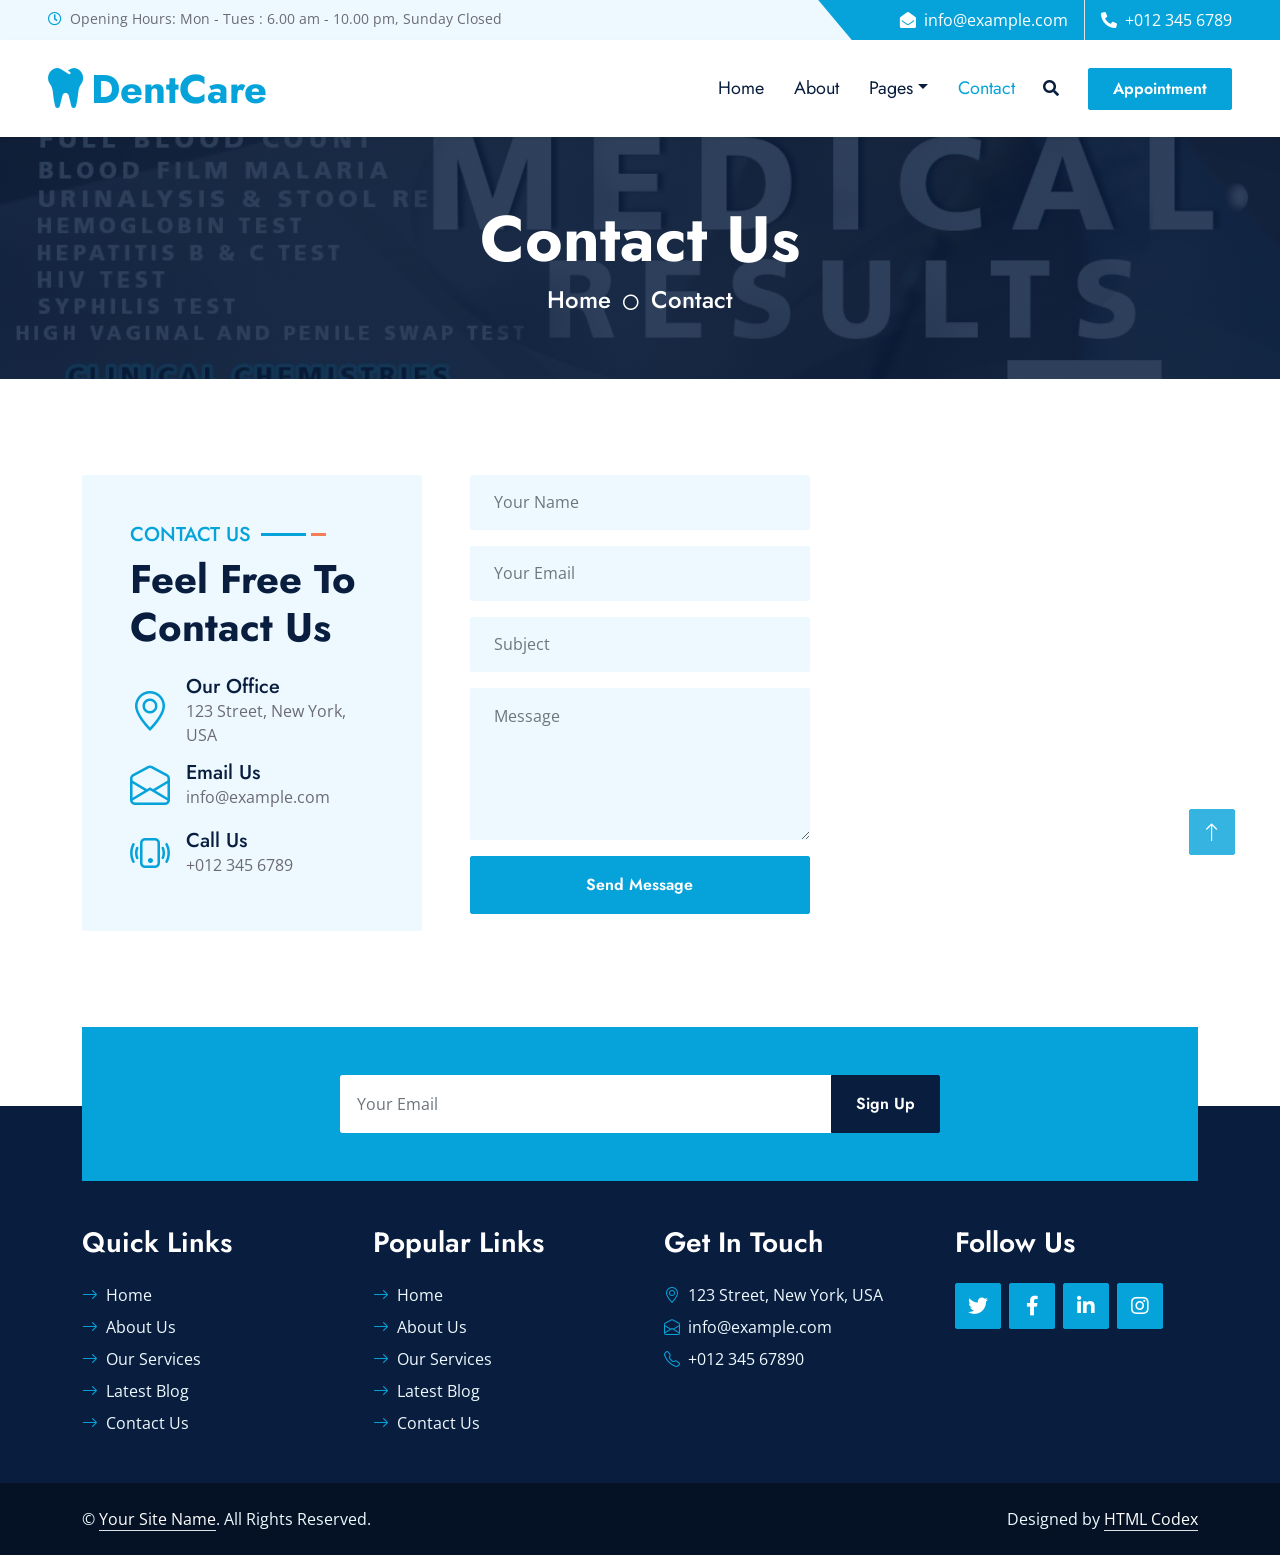
<file: contact.html>
<!DOCTYPE html>
<html lang="en">

<head>
    <meta charset="utf-8">
    <title>DentCare - Dental Clinic Website Template</title>
    <meta content="width=device-width, initial-scale=1.0" name="viewport">
    <meta content="Free HTML Templates" name="keywords">
    <meta content="Free HTML Templates" name="description">

    <!-- Favicon -->
    <link href="img/favicon.ico" rel="icon">

    <!-- Google Web Fonts -->
    <link rel="preconnect" href="https://fonts.gstatic.com">
    <link href="https://fonts.googleapis.com/css2?family=Jost:wght@500;600;700&family=Open+Sans:wght@400;600&display=swap" rel="stylesheet"> 

    <!-- Icon Font Stylesheet -->
    <link href="https://cdnjs.cloudflare.com/ajax/libs/font-awesome/5.10.0/css/all.min.css" rel="stylesheet">
    <link href="https://cdn.jsdelivr.net/npm/bootstrap-icons@1.4.1/font/bootstrap-icons.css" rel="stylesheet">

    <!-- Libraries Stylesheet -->
    <link href="lib/owlcarousel/assets/owl.carousel.min.css" rel="stylesheet">
    <link href="lib/animate/animate.min.css" rel="stylesheet">
    <link href="lib/tempusdominus/css/tempusdominus-bootstrap-4.min.css" rel="stylesheet" />
    <link href="lib/twentytwenty/twentytwenty.css" rel="stylesheet" />

    <!-- Customized Bootstrap Stylesheet -->
    <link href="css/bootstrap.min.css" rel="stylesheet">

    <!-- Template Stylesheet -->
    <link href="css/style.css" rel="stylesheet">
</head>

<body>
    <!-- Spinner Start -->
    <div id="spinner" class="show bg-white position-fixed translate-middle w-100 vh-100 top-50 start-50 d-flex align-items-center justify-content-center">
        <div class="spinner-grow text-primary m-1" role="status">
            <span class="sr-only">Loading...</span>
        </div>
        <div class="spinner-grow text-dark m-1" role="status">
            <span class="sr-only">Loading...</span>
        </div>
        <div class="spinner-grow text-secondary m-1" role="status">
            <span class="sr-only">Loading...</span>
        </div>
    </div>
    <!-- Spinner End -->


    <!-- Topbar Start -->
    <div class="container-fluid bg-light ps-5 pe-0 d-none d-lg-block">
        <div class="row gx-0">
            <div class="col-md-6 text-center text-lg-start mb-2 mb-lg-0">
                <div class="d-inline-flex align-items-center">
                    <small class="py-2"><i class="far fa-clock text-primary me-2"></i>Opening Hours: Mon - Tues : 6.00 am - 10.00 pm, Sunday Closed </small>
                </div>
            </div>
            <div class="col-md-6 text-center text-lg-end">
                <div class="position-relative d-inline-flex align-items-center bg-primary text-white top-shape px-5">
                    <div class="me-3 pe-3 border-end py-2">
                        <p class="m-0"><i class="fa fa-envelope-open me-2"></i>info@example.com</p>
                    </div>
                    <div class="py-2">
                        <p class="m-0"><i class="fa fa-phone-alt me-2"></i>+012 345 6789</p>
                    </div>
                </div>
            </div>
        </div>
    </div>
    <!-- Topbar End -->


    <!-- Navbar Start -->
    <nav class="navbar navbar-expand-lg bg-white navbar-light shadow-sm px-5 py-3 py-lg-0">
        <a href="index.html" class="navbar-brand p-0">
            <h1 class="m-0 text-primary"><i class="fa fa-tooth me-2"></i>DentCare</h1>
        </a>
        <button class="navbar-toggler" type="button" data-bs-toggle="collapse" data-bs-target="#navbarCollapse">
            <span class="navbar-toggler-icon"></span>
        </button>
        <div class="collapse navbar-collapse" id="navbarCollapse">
            <div class="navbar-nav ms-auto py-0">
                <a href="index.html" class="nav-item nav-link">Home</a>
                <a href="about.html" class="nav-item nav-link">About</a>
                <!-- <a href="service.html" class="nav-item nav-link">Service</a> -->
                <div class="nav-item dropdown">
                    <a href="#" class="nav-link dropdown-toggle" data-bs-toggle="dropdown">Pages</a>
                    <div class="dropdown-menu m-0">
                        <a href="price.html" class="dropdown-item">Pricing Plan</a>
                        <a href="team.html" class="dropdown-item">Our Dentist</a>
                        <a href="testimonial.html" class="dropdown-item">Testimonial</a>
                        <a href="appointment.html" class="dropdown-item">Appointment</a>
                    </div>
                </div>
                <a href="contact.html" class="nav-item nav-link active">Contact</a>
            </div>
            <button type="button" class="btn text-dark" data-bs-toggle="modal" data-bs-target="#searchModal"><i class="fa fa-search"></i></button>
            <a href="appointment.html" class="btn btn-primary py-2 px-4 ms-3">Appointment</a>
        </div>
    </nav>
    <!-- Navbar End -->


    <!-- Full Screen Search Start -->
    <div class="modal fade" id="searchModal" tabindex="-1">
        <div class="modal-dialog modal-fullscreen">
            <div class="modal-content" style="background: rgba(9, 30, 62, .7);">
                <div class="modal-header border-0">
                    <button type="button" class="btn bg-white btn-close" data-bs-dismiss="modal" aria-label="Close"></button>
                </div>
                <div class="modal-body d-flex align-items-center justify-content-center">
                    <div class="input-group" style="max-width: 600px;">
                        <input type="text" class="form-control bg-transparent border-primary p-3" placeholder="Type search keyword">
                        <button class="btn btn-primary px-4"><i class="bi bi-search"></i></button>
                    </div>
                </div>
            </div>
        </div>
    </div>
    <!-- Full Screen Search End -->


    <!-- Hero Start -->
    <div class="container-fluid bg-primary py-5 hero-header mb-5">
        <div class="row py-3">
            <div class="col-12 text-center">
                <h1 class="display-3 text-white animated zoomIn">Contact Us</h1>
                <a href="" class="h4 text-white">Home</a>
                <i class="far fa-circle text-white px-2"></i>
                <a href="" class="h4 text-white">Contact</a>
            </div>
        </div>
    </div>
    <!-- Hero End -->


    <!-- Contact Start -->
    <div class="container-fluid py-5">
        <div class="container">
            <div class="row g-5">
                <div class="col-xl-4 col-lg-6 wow slideInUp" data-wow-delay="0.1s">
                    <div class="bg-light rounded h-100 p-5">
                        <div class="section-title">
                            <h5 class="position-relative d-inline-block text-primary text-uppercase">Contact Us</h5>
                            <h1 class="display-6 mb-4">Feel Free To Contact Us</h1>
                        </div>
                        <div class="d-flex align-items-center mb-2">
                            <i class="bi bi-geo-alt fs-1 text-primary me-3"></i>
                            <div class="text-start">
                                <h5 class="mb-0">Our Office</h5>
                                <span>123 Street, New York, USA</span>
                            </div>
                        </div>
                        <div class="d-flex align-items-center mb-2">
                            <i class="bi bi-envelope-open fs-1 text-primary me-3"></i>
                            <div class="text-start">
                                <h5 class="mb-0">Email Us</h5>
                                <span>info@example.com</span>
                            </div>
                        </div>
                        <div class="d-flex align-items-center">
                            <i class="bi bi-phone-vibrate fs-1 text-primary me-3"></i>
                            <div class="text-start">
                                <h5 class="mb-0">Call Us</h5>
                                <span>+012 345 6789</span>
                            </div>
                        </div>
                    </div>
                </div>
                <div class="col-xl-4 col-lg-6 wow slideInUp" data-wow-delay="0.3s">
                    <form>
                        <div class="row g-3">
                            <div class="col-12">
                                <input type="text" class="form-control border-0 bg-light px-4" placeholder="Your Name" style="height: 55px;">
                            </div>
                            <div class="col-12">
                                <input type="email" class="form-control border-0 bg-light px-4" placeholder="Your Email" style="height: 55px;">
                            </div>
                            <div class="col-12">
                                <input type="text" class="form-control border-0 bg-light px-4" placeholder="Subject" style="height: 55px;">
                            </div>
                            <div class="col-12">
                                <textarea class="form-control border-0 bg-light px-4 py-3" rows="5" placeholder="Message"></textarea>
                            </div>
                            <div class="col-12">
                                <button class="btn btn-primary w-100 py-3" type="submit">Send Message</button>
                            </div>
                        </div>
                    </form>
                </div>
                <div class="col-xl-4 col-lg-12 wow slideInUp" data-wow-delay="0.6s">
                    <iframe class="position-relative rounded w-100 h-100"
                        src="https://www.google.com/maps/embed?pb=!1m18!1m12!1m3!1d3001156.4288297426!2d-78.01371936852176!3d42.72876761954724!2m3!1f0!2f0!3f0!3m2!1i1024!2i768!4f13.1!3m3!1m2!1s0x4ccc4bf0f123a5a9%3A0xddcfc6c1de189567!2sNew%20York%2C%20USA!5e0!3m2!1sen!2sbd!4v1603794290143!5m2!1sen!2sbd"
                        frameborder="0" style="min-height: 400px; border:0;" allowfullscreen="" aria-hidden="false"
                        tabindex="0"></iframe>
                </div>
            </div>
        </div>
    </div>
    <!-- Contact End -->


    <!-- Newsletter Start -->
    <div class="container-fluid position-relative pt-5 wow fadeInUp" data-wow-delay="0.1s" style="z-index: 1;">
        <div class="container">
            <div class="bg-primary p-5">
                <form class="mx-auto" style="max-width: 600px;">
                    <div class="input-group">
                        <input type="text" class="form-control border-white p-3" placeholder="Your Email">
                        <button class="btn btn-dark px-4">Sign Up</button>
                    </div>
                </form>
            </div>
        </div>
    </div>
    <!-- Newsletter End -->
    

    <!-- Footer Start -->
    <div class="container-fluid bg-dark text-light py-5 wow fadeInUp" data-wow-delay="0.3s" style="margin-top: -75px;">
        <div class="container pt-5">
            <div class="row g-5 pt-4">
                <div class="col-lg-3 col-md-6">
                    <h3 class="text-white mb-4">Quick Links</h3>
                    <div class="d-flex flex-column justify-content-start">
                        <a class="text-light mb-2" href="#"><i class="bi bi-arrow-right text-primary me-2"></i>Home</a>
                        <a class="text-light mb-2" href="#"><i class="bi bi-arrow-right text-primary me-2"></i>About Us</a>
                        <a class="text-light mb-2" href="#"><i class="bi bi-arrow-right text-primary me-2"></i>Our Services</a>
                        <a class="text-light mb-2" href="#"><i class="bi bi-arrow-right text-primary me-2"></i>Latest Blog</a>
                        <a class="text-light" href="#"><i class="bi bi-arrow-right text-primary me-2"></i>Contact Us</a>
                    </div>
                </div>
                <div class="col-lg-3 col-md-6">
                    <h3 class="text-white mb-4">Popular Links</h3>
                    <div class="d-flex flex-column justify-content-start">
                        <a class="text-light mb-2" href="#"><i class="bi bi-arrow-right text-primary me-2"></i>Home</a>
                        <a class="text-light mb-2" href="#"><i class="bi bi-arrow-right text-primary me-2"></i>About Us</a>
                        <a class="text-light mb-2" href="#"><i class="bi bi-arrow-right text-primary me-2"></i>Our Services</a>
                        <a class="text-light mb-2" href="#"><i class="bi bi-arrow-right text-primary me-2"></i>Latest Blog</a>
                        <a class="text-light" href="#"><i class="bi bi-arrow-right text-primary me-2"></i>Contact Us</a>
                    </div>
                </div>
                <div class="col-lg-3 col-md-6">
                    <h3 class="text-white mb-4">Get In Touch</h3>
                    <p class="mb-2"><i class="bi bi-geo-alt text-primary me-2"></i>123 Street, New York, USA</p>
                    <p class="mb-2"><i class="bi bi-envelope-open text-primary me-2"></i>info@example.com</p>
                    <p class="mb-0"><i class="bi bi-telephone text-primary me-2"></i>+012 345 67890</p>
                </div>
                <div class="col-lg-3 col-md-6">
                    <h3 class="text-white mb-4">Follow Us</h3>
                    <div class="d-flex">
                        <a class="btn btn-lg btn-primary btn-lg-square rounded me-2" href="#"><i class="fab fa-twitter fw-normal"></i></a>
                        <a class="btn btn-lg btn-primary btn-lg-square rounded me-2" href="#"><i class="fab fa-facebook-f fw-normal"></i></a>
                        <a class="btn btn-lg btn-primary btn-lg-square rounded me-2" href="#"><i class="fab fa-linkedin-in fw-normal"></i></a>
                        <a class="btn btn-lg btn-primary btn-lg-square rounded" href="#"><i class="fab fa-instagram fw-normal"></i></a>
                    </div>
                </div>
            </div>
        </div>
    </div>
    <div class="container-fluid text-light py-4" style="background: #051225;">
        <div class="container">
            <div class="row g-0">
                <div class="col-md-6 text-center text-md-start">
                    <p class="mb-md-0">&copy; <a class="text-white border-bottom" href="#">Your Site Name</a>. All Rights Reserved.</p>
                </div>
                <div class="col-md-6 text-center text-md-end">
                    <p class="mb-0">Designed by <a class="text-white border-bottom" href="https://htmlcodex.com">HTML Codex</a></p>
                </div>
            </div>
        </div>
    </div>
    <!-- Footer End -->


    <!-- Back to Top -->
    <a href="#" class="btn btn-lg btn-primary btn-lg-square rounded back-to-top"><i class="bi bi-arrow-up"></i></a>


    <!-- JavaScript Libraries -->
    <script src="https://code.jquery.com/jquery-3.4.1.min.js"></script>
    <script src="https://cdn.jsdelivr.net/npm/bootstrap@5.0.0/dist/js/bootstrap.bundle.min.js"></script>
    <script src="lib/wow/wow.min.js"></script>
    <script src="lib/easing/easing.min.js"></script>
    <script src="lib/waypoints/waypoints.min.js"></script>
    <script src="lib/owlcarousel/owl.carousel.min.js"></script>
    <script src="lib/tempusdominus/js/moment.min.js"></script>
    <script src="lib/tempusdominus/js/moment-timezone.min.js"></script>
    <script src="lib/tempusdominus/js/tempusdominus-bootstrap-4.min.js"></script>
    <script src="lib/twentytwenty/jquery.event.move.js"></script>
    <script src="lib/twentytwenty/jquery.twentytwenty.js"></script>

    <!-- Template Javascript -->
    <script src="js/main.js"></script>
</body>

</html>
</file>
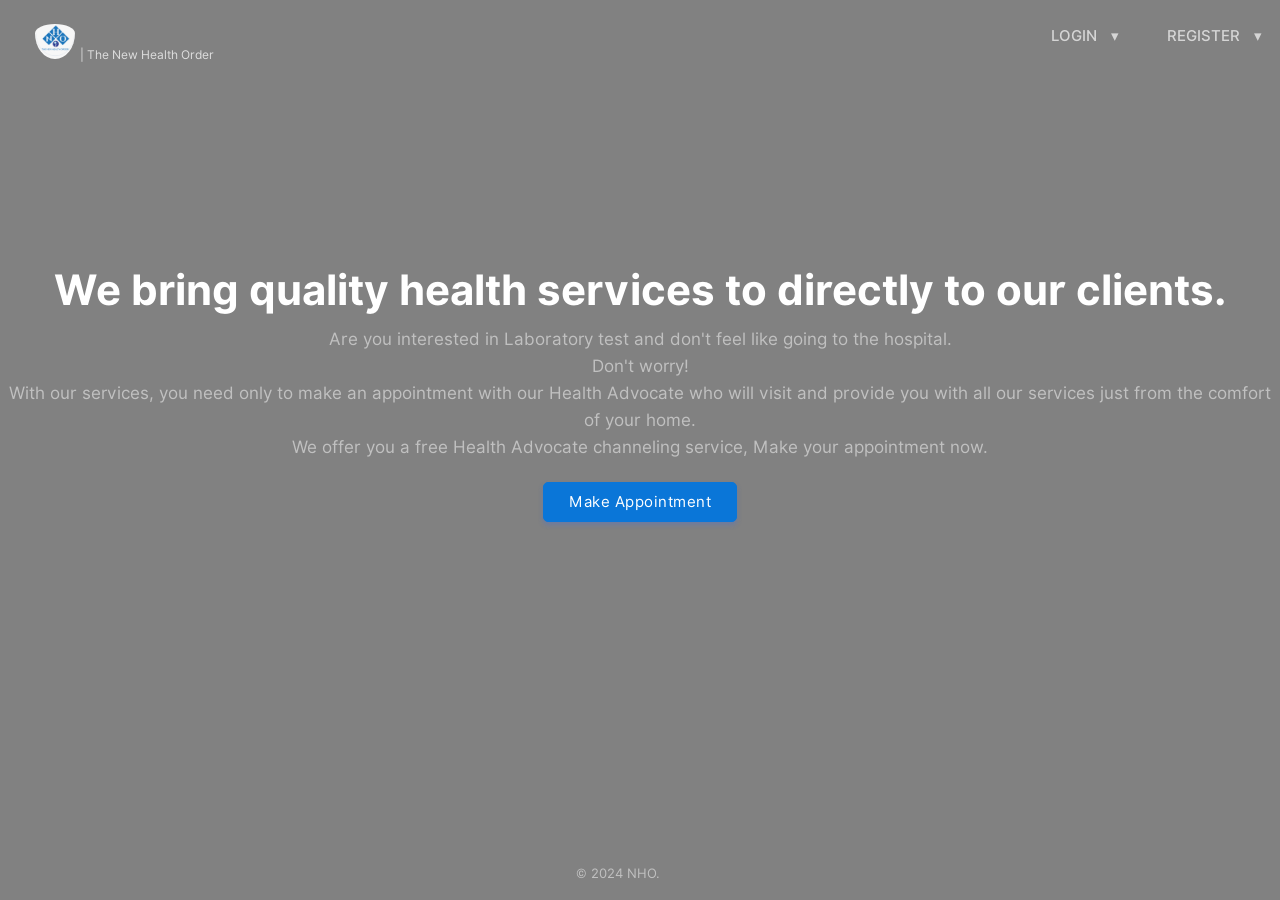
<file: old_index.html>
<!DOCTYPE html>
<html lang="en">
<head>
    <meta charset="UTF-8">
    <meta http-equiv="X-UA-Compatible" content="IE=edge">
    <meta name="viewport" content="width=device-width, initial-scale=1.0">
    <link rel="stylesheet" href="css/animations.css">  
    <link rel="stylesheet" href="css/main.css">  
    <link rel="stylesheet" href="css/index.css">
    <link rel="shortcut icon" href="./assets/images/nho-logo.jpg" type="image/x-icon">
    <title>New health Order</title>
    <style>
        .nav-item {
            position: relative;
            cursor: pointer;
        }
        .arrow {
            margin-left: 10px;
            transition: transform 0.3s;
        }
        .options {
            display: none;
            position: absolute;
            background-color: #f9f9f9;
            border: 1px solid #ccc;
            box-shadow: 0px 8px 16px 0px rgba(0,0,0,0.2);
            z-index: 1;
            top: 30px;
            right: 0;
        }
        .options a {
            display: block;
            padding: 10px 20px;
            text-decoration: none;
            color: black;
        }
        .options a:hover {
            background-color: #f1f1f1;
        }
        #logo-nav{
            width: 40px;
            height: auto;
            position: relative;
            flex-direction: column;
            margin-left: 2rem;
            padding-top: 1rem;
            border-radius: 100%;
            /* box-shadow: inset; */
        }
    </style>
</head>
<body>
    <div class="full-height">
        <center>
        <table border="0">
            <tr>
                <td width="80%">
                    <img src="./assets/images/nho-logo.jpg"" alt="" id="logo-nav">
                    <!-- <font class="edoc-logo">NHO </font> -->
                    <font class="edoc-logo-sub">| The New Health Order</font>
                </td>
                <td width="10%">
                    <div class="nav-item" onclick="toggleOptions('login-options')">
                        <p>LOGIN <span class="arrow">&#9662;</span></p>
                        <div class="options" id="login-options">
                            <a href="login.php" >Client</a>
                            <a href="login.php">Health Advocate</a>
                        </div>
                    </div>
                </td>
                <td width="10%">
                    <div class="nav-item" onclick="toggleOptions('register-options')">
                        <p>REGISTER <span class="arrow">&#9662;</span></p>
                        <div class="options" id="register-options">
                            <a href="signup.php" onclick="redirectTo('register', 'patient')">Client</a>
                            <a href="signup.php" onclick="redirectTo('register', 'doctor')">Health Advocate</a>
                        </div>
                    </div>
                </td>
            </tr>
            <tr>
                <td colspan="3">
                    <p class="heading-text">We bring quality health services to directly to our clients.</p>
                </td>
            </tr>
            <tr>
                <td colspan="3">
                    <p class="sub-text2">Are you interested in Laboratory test  and don't feel like going to the hospital. <br>Don't worry! <br> With our services, you need only to make an appointment with our Health Advocate who will visit and provide you with all our services just from the comfort of your home.<br>
                    We offer you a free Health Advocate channeling service, Make your appointment now.</p>
                </td>
            </tr>
            <tr>
                <td colspan="3">
                    <center>
                    <a href="login.php">
                        <input type="button" value="Make Appointment" class="login-btn btn-primary btn" style="padding-left: 25px;padding-right: 25px;padding-top: 10px;padding-bottom: 10px;">
                    </a>
                </center>
                </td>
            </tr>
            <tr>
                <td colspan="3"></td>
            </tr>
        </table>
        <p class="sub-text2 footer-hashen">&copy; 2024 NHO.</p>
    </center>
    </div>

    <script>
        function toggleOptions(id) {
            const options = document.getElementById(id);
            const isVisible = options.style.display === 'block';
            const allOptions = document.querySelectorAll('.options');
            allOptions.forEach(option => option.style.display = 'none'); // Hide all options
            if (!isVisible) {
                options.style.display = 'block';
            }
        }

        function redirectTo(action, role) {
            const baseUrl = 'http://localhost/health/';
            let url = '';
            if (action === 'login') {
                url = role === 'patient' ? baseUrl + 'login.php' : baseUrl + 'login.php';
            } else if (action === 'register') {
                url = role === 'patient' ? baseUrl + 'signup.php' : baseUrl + 'signup.php';
            }
            window.location.href = url;
        }

        // Close dropdown if clicked outside
        document.addEventListener('click', function(event) {
            const loginOptions = document.getElementById('login-options');
            const registerOptions = document.getElementById('register-options');
            if (!event.target.closest('.nav-item')) {
                loginOptions.style.display = 'none';
                registerOptions.style.display = 'none';
            }
        });
    </script>
</body>
</html>
</file>
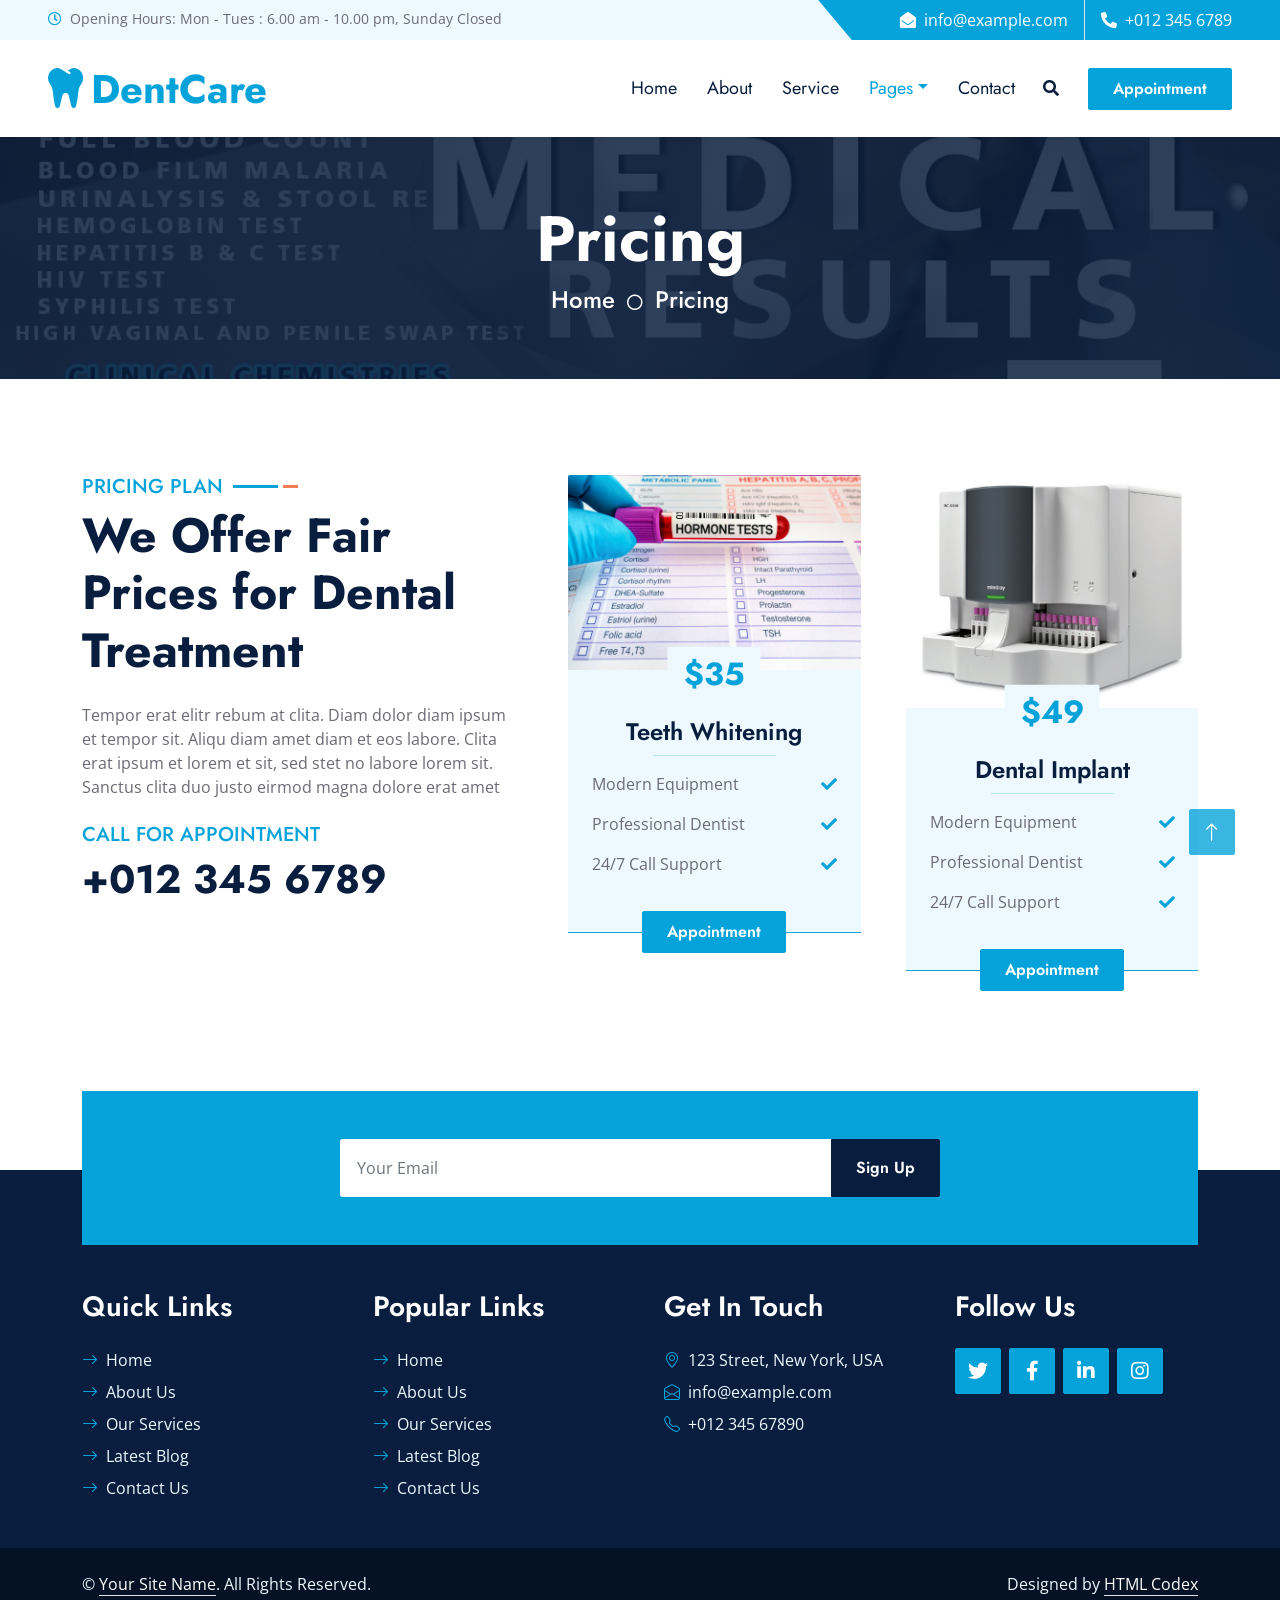
<file: price.html>
<!DOCTYPE html>
<html lang="en">

<head>
    <meta charset="utf-8">
    <title>DentCare - Dental Clinic Website Template</title>
    <meta content="width=device-width, initial-scale=1.0" name="viewport">
    <meta content="Free HTML Templates" name="keywords">
    <meta content="Free HTML Templates" name="description">

    <!-- Favicon -->
    <link href="img/favicon.ico" rel="icon">

    <!-- Google Web Fonts -->
    <link rel="preconnect" href="https://fonts.gstatic.com">
    <link href="https://fonts.googleapis.com/css2?family=Jost:wght@500;600;700&family=Open+Sans:wght@400;600&display=swap" rel="stylesheet"> 

    <!-- Icon Font Stylesheet -->
    <link href="https://cdnjs.cloudflare.com/ajax/libs/font-awesome/5.10.0/css/all.min.css" rel="stylesheet">
    <link href="https://cdn.jsdelivr.net/npm/bootstrap-icons@1.4.1/font/bootstrap-icons.css" rel="stylesheet">

    <!-- Libraries Stylesheet -->
    <link href="lib/owlcarousel/assets/owl.carousel.min.css" rel="stylesheet">
    <link href="lib/animate/animate.min.css" rel="stylesheet">
    <link href="lib/tempusdominus/css/tempusdominus-bootstrap-4.min.css" rel="stylesheet" />
    <link href="lib/twentytwenty/twentytwenty.css" rel="stylesheet" />

    <!-- Customized Bootstrap Stylesheet -->
    <link href="css/bootstrap.min.css" rel="stylesheet">

    <!-- Template Stylesheet -->
    <link href="css/style.css" rel="stylesheet">
</head>

<body>
    <!-- Spinner Start -->
    <div id="spinner" class="show bg-white position-fixed translate-middle w-100 vh-100 top-50 start-50 d-flex align-items-center justify-content-center">
        <div class="spinner-grow text-primary m-1" role="status">
            <span class="sr-only">Loading...</span>
        </div>
        <div class="spinner-grow text-dark m-1" role="status">
            <span class="sr-only">Loading...</span>
        </div>
        <div class="spinner-grow text-secondary m-1" role="status">
            <span class="sr-only">Loading...</span>
        </div>
    </div>
    <!-- Spinner End -->


    <!-- Topbar Start -->
    <div class="container-fluid bg-light ps-5 pe-0 d-none d-lg-block">
        <div class="row gx-0">
            <div class="col-md-6 text-center text-lg-start mb-2 mb-lg-0">
                <div class="d-inline-flex align-items-center">
                    <small class="py-2"><i class="far fa-clock text-primary me-2"></i>Opening Hours: Mon - Tues : 6.00 am - 10.00 pm, Sunday Closed </small>
                </div>
            </div>
            <div class="col-md-6 text-center text-lg-end">
                <div class="position-relative d-inline-flex align-items-center bg-primary text-white top-shape px-5">
                    <div class="me-3 pe-3 border-end py-2">
                        <p class="m-0"><i class="fa fa-envelope-open me-2"></i>info@example.com</p>
                    </div>
                    <div class="py-2">
                        <p class="m-0"><i class="fa fa-phone-alt me-2"></i>+012 345 6789</p>
                    </div>
                </div>
            </div>
        </div>
    </div>
    <!-- Topbar End -->


    <!-- Navbar Start -->
    <nav class="navbar navbar-expand-lg bg-white navbar-light shadow-sm px-5 py-3 py-lg-0">
        <a href="index.html" class="navbar-brand p-0">
            <h1 class="m-0 text-primary"><i class="fa fa-tooth me-2"></i>DentCare</h1>
        </a>
        <button class="navbar-toggler" type="button" data-bs-toggle="collapse" data-bs-target="#navbarCollapse">
            <span class="navbar-toggler-icon"></span>
        </button>
        <div class="collapse navbar-collapse" id="navbarCollapse">
            <div class="navbar-nav ms-auto py-0">
                <a href="index.html" class="nav-item nav-link">Home</a>
                <a href="about.html" class="nav-item nav-link">About</a>
                <a href="service.html" class="nav-item nav-link">Service</a>
                <div class="nav-item dropdown">
                    <a href="#" class="nav-link dropdown-toggle active" data-bs-toggle="dropdown">Pages</a>
                    <div class="dropdown-menu m-0">
                        <a href="price.html" class="dropdown-item active">Pricing Plan</a>
                        <a href="team.html" class="dropdown-item">Our Dentist</a>
                        <a href="testimonial.html" class="dropdown-item">Testimonial</a>
                        <a href="appointment.html" class="dropdown-item">Appointment</a>
                    </div>
                </div>
                <a href="contact.html" class="nav-item nav-link">Contact</a>
            </div>
            <button type="button" class="btn text-dark" data-bs-toggle="modal" data-bs-target="#searchModal"><i class="fa fa-search"></i></button>
            <a href="appointment.html" class="btn btn-primary py-2 px-4 ms-3">Appointment</a>
        </div>
    </nav>
    <!-- Navbar End -->


    <!-- Full Screen Search Start -->
    <div class="modal fade" id="searchModal" tabindex="-1">
        <div class="modal-dialog modal-fullscreen">
            <div class="modal-content" style="background: rgba(9, 30, 62, .7);">
                <div class="modal-header border-0">
                    <button type="button" class="btn bg-white btn-close" data-bs-dismiss="modal" aria-label="Close"></button>
                </div>
                <div class="modal-body d-flex align-items-center justify-content-center">
                    <div class="input-group" style="max-width: 600px;">
                        <input type="text" class="form-control bg-transparent border-primary p-3" placeholder="Type search keyword">
                        <button class="btn btn-primary px-4"><i class="bi bi-search"></i></button>
                    </div>
                </div>
            </div>
        </div>
    </div>
    <!-- Full Screen Search End -->


    <!-- Hero Start -->
    <div class="container-fluid bg-primary py-5 hero-header mb-5">
        <div class="row py-3">
            <div class="col-12 text-center">
                <h1 class="display-3 text-white animated zoomIn">Pricing</h1>
                <a href="" class="h4 text-white">Home</a>
                <i class="far fa-circle text-white px-2"></i>
                <a href="" class="h4 text-white">Pricing</a>
            </div>
        </div>
    </div>
    <!-- Hero End -->


    <!-- Pricing Start -->
    <div class="container-fluid py-5 wow fadeInUp" data-wow-delay="0.1s">
        <div class="container">
            <div class="row g-5">
                <div class="col-lg-5">
                    <div class="section-title mb-4">
                        <h5 class="position-relative d-inline-block text-primary text-uppercase">Pricing Plan</h5>
                        <h1 class="display-5 mb-0">We Offer Fair Prices for Dental Treatment</h1>
                    </div>
                    <p class="mb-4">Tempor erat elitr rebum at clita. Diam dolor diam ipsum et tempor sit. Aliqu diam amet diam et eos labore. Clita erat ipsum et lorem et sit, sed stet no labore lorem sit. Sanctus clita duo justo eirmod magna dolore erat amet</p>
                    <h5 class="text-uppercase text-primary wow fadeInUp" data-wow-delay="0.3s">Call for Appointment</h5>
                    <h1 class="wow fadeInUp" data-wow-delay="0.6s">+012 345 6789</h1>
                </div>
                <div class="col-lg-7">
                    <div class="owl-carousel price-carousel wow zoomIn" data-wow-delay="0.9s">
                        <div class="price-item pb-4">
                            <div class="position-relative">
                                <img class="img-fluid rounded-top" src="img/price-1.jpg" alt="">
                                <div class="d-flex align-items-center justify-content-center bg-light rounded pt-2 px-3 position-absolute top-100 start-50 translate-middle" style="z-index: 2;">
                                    <h2 class="text-primary m-0">$35</h2>
                                </div>
                            </div>
                            <div class="position-relative text-center bg-light border-bottom border-primary py-5 p-4">
                                <h4>Teeth Whitening</h4>
                                <hr class="text-primary w-50 mx-auto mt-0">
                                <div class="d-flex justify-content-between mb-3"><span>Modern Equipment</span><i class="fa fa-check text-primary pt-1"></i></div>
                                <div class="d-flex justify-content-between mb-3"><span>Professional Dentist</span><i class="fa fa-check text-primary pt-1"></i></div>
                                <div class="d-flex justify-content-between mb-2"><span>24/7 Call Support</span><i class="fa fa-check text-primary pt-1"></i></div>
                                <a href="appointment.html" class="btn btn-primary py-2 px-4 position-absolute top-100 start-50 translate-middle">Appointment</a>
                            </div>
                        </div>
                        <div class="price-item pb-4">
                            <div class="position-relative">
                                <img class="img-fluid rounded-top" src="img/price-2.jpg" alt="">
                                <div class="d-flex align-items-center justify-content-center bg-light rounded pt-2 px-3 position-absolute top-100 start-50 translate-middle" style="z-index: 2;">
                                    <h2 class="text-primary m-0">$49</h2>
                                </div>
                            </div>
                            <div class="position-relative text-center bg-light border-bottom border-primary py-5 p-4">
                                <h4>Dental Implant</h4>
                                <hr class="text-primary w-50 mx-auto mt-0">
                                <div class="d-flex justify-content-between mb-3"><span>Modern Equipment</span><i class="fa fa-check text-primary pt-1"></i></div>
                                <div class="d-flex justify-content-between mb-3"><span>Professional Dentist</span><i class="fa fa-check text-primary pt-1"></i></div>
                                <div class="d-flex justify-content-between mb-2"><span>24/7 Call Support</span><i class="fa fa-check text-primary pt-1"></i></div>
                                <a href="appointment.html" class="btn btn-primary py-2 px-4 position-absolute top-100 start-50 translate-middle">Appointment</a>
                            </div>
                        </div>
                        <div class="price-item pb-4">
                            <div class="position-relative">
                                <img class="img-fluid rounded-top" src="img/price-3.jpg" alt="">
                                <div class="d-flex align-items-center justify-content-center bg-light rounded pt-2 px-3 position-absolute top-100 start-50 translate-middle" style="z-index: 2;">
                                    <h2 class="text-primary m-0">$99</h2>
                                </div>
                            </div>
                            <div class="position-relative text-center bg-light border-bottom border-primary py-5 p-4">
                                <h4>Root Canal</h4>
                                <hr class="text-primary w-50 mx-auto mt-0">
                                <div class="d-flex justify-content-between mb-3"><span>Modern Equipment</span><i class="fa fa-check text-primary pt-1"></i></div>
                                <div class="d-flex justify-content-between mb-3"><span>Professional Dentist</span><i class="fa fa-check text-primary pt-1"></i></div>
                                <div class="d-flex justify-content-between mb-2"><span>24/7 Call Support</span><i class="fa fa-check text-primary pt-1"></i></div>
                                <a href="appointment.html" class="btn btn-primary py-2 px-4 position-absolute top-100 start-50 translate-middle">Appointment</a>
                            </div>
                        </div>
                    </div>
                </div>
            </div>
        </div>
    </div>
    <!-- Pricing End -->
    

    <!-- Newsletter Start -->
    <div class="container-fluid position-relative pt-5 wow fadeInUp" data-wow-delay="0.1s" style="z-index: 1;">
        <div class="container">
            <div class="bg-primary p-5">
                <form class="mx-auto" style="max-width: 600px;">
                    <div class="input-group">
                        <input type="text" class="form-control border-white p-3" placeholder="Your Email">
                        <button class="btn btn-dark px-4">Sign Up</button>
                    </div>
                </form>
            </div>
        </div>
    </div>
    <!-- Newsletter End -->
    

    <!-- Footer Start -->
    <div class="container-fluid bg-dark text-light py-5 wow fadeInUp" data-wow-delay="0.3s" style="margin-top: -75px;">
        <div class="container pt-5">
            <div class="row g-5 pt-4">
                <div class="col-lg-3 col-md-6">
                    <h3 class="text-white mb-4">Quick Links</h3>
                    <div class="d-flex flex-column justify-content-start">
                        <a class="text-light mb-2" href="#"><i class="bi bi-arrow-right text-primary me-2"></i>Home</a>
                        <a class="text-light mb-2" href="#"><i class="bi bi-arrow-right text-primary me-2"></i>About Us</a>
                        <a class="text-light mb-2" href="#"><i class="bi bi-arrow-right text-primary me-2"></i>Our Services</a>
                        <a class="text-light mb-2" href="#"><i class="bi bi-arrow-right text-primary me-2"></i>Latest Blog</a>
                        <a class="text-light" href="#"><i class="bi bi-arrow-right text-primary me-2"></i>Contact Us</a>
                    </div>
                </div>
                <div class="col-lg-3 col-md-6">
                    <h3 class="text-white mb-4">Popular Links</h3>
                    <div class="d-flex flex-column justify-content-start">
                        <a class="text-light mb-2" href="#"><i class="bi bi-arrow-right text-primary me-2"></i>Home</a>
                        <a class="text-light mb-2" href="#"><i class="bi bi-arrow-right text-primary me-2"></i>About Us</a>
                        <a class="text-light mb-2" href="#"><i class="bi bi-arrow-right text-primary me-2"></i>Our Services</a>
                        <a class="text-light mb-2" href="#"><i class="bi bi-arrow-right text-primary me-2"></i>Latest Blog</a>
                        <a class="text-light" href="#"><i class="bi bi-arrow-right text-primary me-2"></i>Contact Us</a>
                    </div>
                </div>
                <div class="col-lg-3 col-md-6">
                    <h3 class="text-white mb-4">Get In Touch</h3>
                    <p class="mb-2"><i class="bi bi-geo-alt text-primary me-2"></i>123 Street, New York, USA</p>
                    <p class="mb-2"><i class="bi bi-envelope-open text-primary me-2"></i>info@example.com</p>
                    <p class="mb-0"><i class="bi bi-telephone text-primary me-2"></i>+012 345 67890</p>
                </div>
                <div class="col-lg-3 col-md-6">
                    <h3 class="text-white mb-4">Follow Us</h3>
                    <div class="d-flex">
                        <a class="btn btn-lg btn-primary btn-lg-square rounded me-2" href="#"><i class="fab fa-twitter fw-normal"></i></a>
                        <a class="btn btn-lg btn-primary btn-lg-square rounded me-2" href="#"><i class="fab fa-facebook-f fw-normal"></i></a>
                        <a class="btn btn-lg btn-primary btn-lg-square rounded me-2" href="#"><i class="fab fa-linkedin-in fw-normal"></i></a>
                        <a class="btn btn-lg btn-primary btn-lg-square rounded" href="#"><i class="fab fa-instagram fw-normal"></i></a>
                    </div>
                </div>
            </div>
        </div>
    </div>
    <div class="container-fluid text-light py-4" style="background: #051225;">
        <div class="container">
            <div class="row g-0">
                <div class="col-md-6 text-center text-md-start">
                    <p class="mb-md-0">&copy; <a class="text-white border-bottom" href="#">Your Site Name</a>. All Rights Reserved.</p>
                </div>
                <div class="col-md-6 text-center text-md-end">
                    <p class="mb-0">Designed by <a class="text-white border-bottom" href="https://htmlcodex.com">HTML Codex</a></p>
                </div>
            </div>
        </div>
    </div>
    <!-- Footer End -->


    <!-- Back to Top -->
    <a href="#" class="btn btn-lg btn-primary btn-lg-square rounded back-to-top"><i class="bi bi-arrow-up"></i></a>


    <!-- JavaScript Libraries -->
    <script src="https://code.jquery.com/jquery-3.4.1.min.js"></script>
    <script src="https://cdn.jsdelivr.net/npm/bootstrap@5.0.0/dist/js/bootstrap.bundle.min.js"></script>
    <script src="lib/wow/wow.min.js"></script>
    <script src="lib/easing/easing.min.js"></script>
    <script src="lib/waypoints/waypoints.min.js"></script>
    <script src="lib/owlcarousel/owl.carousel.min.js"></script>
    <script src="lib/tempusdominus/js/moment.min.js"></script>
    <script src="lib/tempusdominus/js/moment-timezone.min.js"></script>
    <script src="lib/tempusdominus/js/tempusdominus-bootstrap-4.min.js"></script>
    <script src="lib/twentytwenty/jquery.event.move.js"></script>
    <script src="lib/twentytwenty/jquery.twentytwenty.js"></script>

    <!-- Template Javascript -->
    <script src="js/main.js"></script>
</body>

</html>
</file>
<file: lib/twentytwenty/twentytwenty.css>
.twentytwenty-horizontal .twentytwenty-handle:before, .twentytwenty-horizontal .twentytwenty-handle:after, .twentytwenty-vertical .twentytwenty-handle:before, .twentytwenty-vertical .twentytwenty-handle:after {
  content: " ";
  display: block;
  background: white;
  position: absolute;
  z-index: 30;
  -webkit-box-shadow: 0px 0px 12px rgba(51, 51, 51, 0.5);
  -moz-box-shadow: 0px 0px 12px rgba(51, 51, 51, 0.5);
  box-shadow: 0px 0px 12px rgba(51, 51, 51, 0.5); }

.twentytwenty-horizontal .twentytwenty-handle:before, .twentytwenty-horizontal .twentytwenty-handle:after {
  width: 3px;
  height: 9999px;
  left: 50%;
  margin-left: -1.5px; }

.twentytwenty-vertical .twentytwenty-handle:before, .twentytwenty-vertical .twentytwenty-handle:after {
  width: 9999px;
  height: 3px;
  top: 50%;
  margin-top: -1.5px; }

.twentytwenty-before-label, .twentytwenty-after-label, .twentytwenty-overlay {
  position: absolute;
  top: 0;
  width: 100%;
  height: 100%; }

.twentytwenty-before-label, .twentytwenty-after-label, .twentytwenty-overlay {
  -webkit-transition-duration: 0.5s;
  -moz-transition-duration: 0.5s;
  transition-duration: 0.5s; }

.twentytwenty-before-label, .twentytwenty-after-label {
  -webkit-transition-property: opacity;
  -moz-transition-property: opacity;
  transition-property: opacity; }

.twentytwenty-before-label:before, .twentytwenty-after-label:before {
  color: white;
  font-size: 13px;
  letter-spacing: 0.1em; }

.twentytwenty-before-label:before, .twentytwenty-after-label:before {
  position: absolute;
  background: rgba(255, 255, 255, 0.2);
  line-height: 38px;
  padding: 0 20px;
  -webkit-border-radius: 2px;
  -moz-border-radius: 2px;
  border-radius: 2px; }

.twentytwenty-horizontal .twentytwenty-before-label:before, .twentytwenty-horizontal .twentytwenty-after-label:before {
  top: 50%;
  margin-top: -19px; }

.twentytwenty-vertical .twentytwenty-before-label:before, .twentytwenty-vertical .twentytwenty-after-label:before {
  left: 50%;
  margin-left: -45px;
  text-align: center;
  width: 90px; }

.twentytwenty-left-arrow, .twentytwenty-right-arrow, .twentytwenty-up-arrow, .twentytwenty-down-arrow {
  width: 0;
  height: 0;
  border: 6px inset transparent;
  position: absolute; }

.twentytwenty-left-arrow, .twentytwenty-right-arrow {
  top: 50%;
  margin-top: -6px; }

.twentytwenty-up-arrow, .twentytwenty-down-arrow {
  left: 50%;
  margin-left: -6px; }

.twentytwenty-container {
  -webkit-box-sizing: content-box;
  -moz-box-sizing: content-box;
  box-sizing: content-box;
  z-index: 0;
  overflow: hidden;
  position: relative;
  -webkit-user-select: none;
  -moz-user-select: none;
  -ms-user-select: none; }
  .twentytwenty-container img {
    max-width: 100%;
    position: absolute;
    top: 0;
    display: block; }
  .twentytwenty-container.active .twentytwenty-overlay, .twentytwenty-container.active :hover.twentytwenty-overlay {
    background: rgba(0, 0, 0, 0); }
    .twentytwenty-container.active .twentytwenty-overlay .twentytwenty-before-label,
    .twentytwenty-container.active .twentytwenty-overlay .twentytwenty-after-label, .twentytwenty-container.active :hover.twentytwenty-overlay .twentytwenty-before-label,
    .twentytwenty-container.active :hover.twentytwenty-overlay .twentytwenty-after-label {
      opacity: 0; }
  .twentytwenty-container * {
    -webkit-box-sizing: content-box;
    -moz-box-sizing: content-box;
    box-sizing: content-box; }

.twentytwenty-before-label {
  opacity: 0; }
  .twentytwenty-before-label:before {
    content: attr(data-content); }

.twentytwenty-after-label {
  opacity: 0; }
  .twentytwenty-after-label:before {
    content: attr(data-content); }

.twentytwenty-horizontal .twentytwenty-before-label:before {
  left: 10px; }

.twentytwenty-horizontal .twentytwenty-after-label:before {
  right: 10px; }

.twentytwenty-vertical .twentytwenty-before-label:before {
  top: 10px; }

.twentytwenty-vertical .twentytwenty-after-label:before {
  bottom: 10px; }

.twentytwenty-overlay {
  -webkit-transition-property: background;
  -moz-transition-property: background;
  transition-property: background;
  background: rgba(0, 0, 0, 0);
  z-index: 25; }
  .twentytwenty-overlay:hover {
    background: rgba(0, 0, 0, 0.5); }
    .twentytwenty-overlay:hover .twentytwenty-after-label {
      opacity: 1; }
    .twentytwenty-overlay:hover .twentytwenty-before-label {
      opacity: 1; }

.twentytwenty-before {
  z-index: 20; }

.twentytwenty-after {
  z-index: 10; }

.twentytwenty-handle {
  height: 38px;
  width: 38px;
  position: absolute;
  left: 50%;
  top: 50%;
  margin-left: -22px;
  margin-top: -22px;
  border: 3px solid white;
  -webkit-border-radius: 1000px;
  -moz-border-radius: 1000px;
  border-radius: 1000px;
  -webkit-box-shadow: 0px 0px 12px rgba(51, 51, 51, 0.5);
  -moz-box-shadow: 0px 0px 12px rgba(51, 51, 51, 0.5);
  box-shadow: 0px 0px 12px rgba(51, 51, 51, 0.5);
  z-index: 40;
  cursor: pointer; }

.twentytwenty-horizontal .twentytwenty-handle:before {
  bottom: 50%;
  margin-bottom: 22px;
  -webkit-box-shadow: 0 3px 0 white, 0px 0px 12px rgba(51, 51, 51, 0.5);
  -moz-box-shadow: 0 3px 0 white, 0px 0px 12px rgba(51, 51, 51, 0.5);
  box-shadow: 0 3px 0 white, 0px 0px 12px rgba(51, 51, 51, 0.5); }
.twentytwenty-horizontal .twentytwenty-handle:after {
  top: 50%;
  margin-top: 22px;
  -webkit-box-shadow: 0 -3px 0 white, 0px 0px 12px rgba(51, 51, 51, 0.5);
  -moz-box-shadow: 0 -3px 0 white, 0px 0px 12px rgba(51, 51, 51, 0.5);
  box-shadow: 0 -3px 0 white, 0px 0px 12px rgba(51, 51, 51, 0.5); }

.twentytwenty-vertical .twentytwenty-handle:before {
  left: 50%;
  margin-left: 22px;
  -webkit-box-shadow: 3px 0 0 white, 0px 0px 12px rgba(51, 51, 51, 0.5);
  -moz-box-shadow: 3px 0 0 white, 0px 0px 12px rgba(51, 51, 51, 0.5);
  box-shadow: 3px 0 0 white, 0px 0px 12px rgba(51, 51, 51, 0.5); }
.twentytwenty-vertical .twentytwenty-handle:after {
  right: 50%;
  margin-right: 22px;
  -webkit-box-shadow: -3px 0 0 white, 0px 0px 12px rgba(51, 51, 51, 0.5);
  -moz-box-shadow: -3px 0 0 white, 0px 0px 12px rgba(51, 51, 51, 0.5);
  box-shadow: -3px 0 0 white, 0px 0px 12px rgba(51, 51, 51, 0.5); }

.twentytwenty-left-arrow {
  border-right: 6px solid white;
  left: 50%;
  margin-left: -17px; }

.twentytwenty-right-arrow {
  border-left: 6px solid white;
  right: 50%;
  margin-right: -17px; }

.twentytwenty-up-arrow {
  border-bottom: 6px solid white;
  top: 50%;
  margin-top: -17px; }

.twentytwenty-down-arrow {
  border-top: 6px solid white;
  bottom: 50%;
  margin-bottom: -17px; }
</file>
<file: css/style.css>
/********** Template CSS **********/
:root {
    --primary: #06A3DA;
    --secondary: #F57E57;
    --light: #EEF9FF;
    --dark: #091E3E;
}

h1,
h2,
.font-weight-bold {
    font-weight: 700 !important;
}

h3,
h4,
.font-weight-semi-bold {
    font-weight: 600 !important;
}

h5,
h6,
.font-weight-medium {
    font-weight: 500 !important;
}

.btn {
    font-family: 'Jost', sans-serif;
    font-weight: 600;
    transition: .5s;
}

.btn-primary,
.btn-secondary {
    color: #FFFFFF;
}

.btn-primary:hover {
    background: var(--secondary);
    border-color: var(--secondary);
}

.btn-secondary:hover {
    background: var(--primary);
    border-color: var(--primary);
}

.btn-square {
    width: 36px;
    height: 36px;
}

.btn-sm-square {
    width: 28px;
    height: 28px;
}

.btn-lg-square {
    width: 46px;
    height: 46px;
}

.btn-square,
.btn-sm-square,
.btn-lg-square {
    padding-left: 0;
    padding-right: 0;
    text-align: center;
}

#spinner {
    opacity: 0;
    visibility: hidden;
    transition: opacity .5s ease-out, visibility 0s linear .5s;
    z-index: 99999;
}

#spinner.show {
    transition: opacity .5s ease-out, visibility 0s linear 0s;
    visibility: visible;
    opacity: 1;
}

.back-to-top {
    position: fixed;
    display: none;
    right: 45px;
    bottom: 45px;
    z-index: 99;
}

.top-shape::before {
    position: absolute;
    content: "";
    width: 35px;
    height: 100%;
    top: 0;
    left: -17px;
    background: var(--primary);
    transform: skew(40deg);
}

.navbar-light .navbar-nav .nav-link {
    font-family: 'Jost', sans-serif;
    padding: 35px 15px;
    font-size: 18px;
    color: var(--dark);
    outline: none;
    transition: .5s;
}

.sticky-top.navbar-light .navbar-nav .nav-link {
    padding: 20px 15px;
}

.navbar-light .navbar-nav .nav-link:hover,
.navbar-light .navbar-nav .nav-link.active {
    color: var(--primary);
}

@media (max-width: 991.98px) {
    .navbar-light .navbar-nav .nav-link,
    .sticky-top.navbar-light .navbar-nav .nav-link {
        padding: 10px 0;
    }
}

.carousel-caption {
    top: 0;
    left: 0;
    right: 0;
    bottom: 0;
    background: rgba(9, 30, 62, .85);
    z-index: 1;
}

@media (max-width: 576px) {
    .carousel-caption h5 {
        font-size: 14px;
        font-weight: 500 !important;
    }

    .carousel-caption h1 {
        font-size: 30px;
        font-weight: 600 !important;
    }
}

.carousel-control-prev,
.carousel-control-next {
    width: 10%;
}

.carousel-control-prev-icon,
.carousel-control-next-icon {
    width: 3rem;
    height: 3rem;
}

@media (min-width: 991.98px) {
    .banner {
        position: relative;
        margin-top: -90px;
        z-index: 1;
    }
}

.section-title h5::before {
    position: absolute;
    content: "";
    width: 45px;
    height: 3px;
    right: -55px;
    bottom: 11px;
    background: var(--primary);
}

.section-title h5::after {
    position: absolute;
    content: "";
    width: 15px;
    height: 3px;
    right: -75px;
    bottom: 11px;
    background: var(--secondary);
}

.twentytwenty-wrapper {
    height: 100%;
}

.hero-header {
    background: linear-gradient(rgba(9, 30, 62, .85), rgba(9, 30, 62, .85)), url(../img/carousel-1.jpg) center center no-repeat;
    background-size: cover;
}

.bg-appointment {
    background: linear-gradient(rgba(9, 30, 62, .85), rgba(9, 30, 62, .85)), url(../img/carousel-1.jpg) center center no-repeat;
    background-size: cover;
}

.appointment-form {
    background: rgba(6, 163, 218, .7);
}

.service-item img,
.service-item .bg-light,
.service-item .bg-light h5,
.team-item .team-text {
    transition: .5s;
}

.service-item:hover img {
    transform: scale(1.15);
}

.team-item .team-text::after,
.service-item .bg-light::after {
    position: absolute;
    content: "";
    top: 50%;
    bottom: 0;
    left: 15px;
    right: 15px;
    border-radius:100px / 15px;
    box-shadow: 0 0 15px rgba(0, 0, 0, .7);
    opacity: 0;
    transition: .5s;
    z-index: -1;
}

.team-item:hover .team-text::after,
.service-item:hover .bg-light::after {
    opacity: 1;
}

.bg-offer {
    background:url(../img/carousel-1.jpg) center center no-repeat;
    background-size: cover;
}

.offer-text {
    background: rgba(6, 163, 218, .85);
}

.price-carousel .owl-nav {
    position: absolute;
    width: calc(100% + 45px);
    height: 45px;
    top: calc(50% - 22.5px);
    left: -22.5px;
    display: flex;
    justify-content: space-between;
    opacity: 0;
    transition: .5s;
}

.price-carousel:hover .owl-nav {
    opacity: 1;
}

.price-carousel .owl-nav .owl-prev,
.price-carousel .owl-nav .owl-next {
    position: relative;
    width: 45px;
    height: 45px;
    display: flex;
    align-items: center;
    justify-content: center;
    color: #FFFFFF;
    background: var(--primary);
    border-radius: 2px;
    font-size: 22px;
    transition: .5s;
}

.price-carousel .owl-nav .owl-prev:hover,
.price-carousel .owl-nav .owl-next:hover {
    background: var(--secondary);
}

.bg-testimonial {
    background: url(../img/carousel-2.jpg) center center no-repeat;
    background-size: cover;
}

.testimonial-carousel {
    background: rgba(6, 163, 218, .85);
}

.testimonial-carousel .owl-nav {
    position: absolute;
    width: calc(100% + 46px);
    height: 46px;
    top: calc(50% - 23px);
    left: -23px;
    display: flex;
    justify-content: space-between;
    z-index: 1;
}

.testimonial-carousel .owl-nav .owl-prev,
.testimonial-carousel .owl-nav .owl-next {
    position: relative;
    width: 46px;
    height: 46px;
    display: flex;
    align-items: center;
    justify-content: center;
    color: #FFFFFF;
    background: var(--primary);
    border-radius: 2px;
    font-size: 22px;
    transition: .5s;
}

.testimonial-carousel .owl-nav .owl-prev:hover,
.testimonial-carousel .owl-nav .owl-next:hover {
    background: var(--secondary);
}

.testimonial-carousel .owl-item img {
    width: 120px;
    height: 120px;
}
</file>
<file: css/animations.css>
/*These transition are from youtube*/

@keyframes transitionIn-X{
    from {
            opacity: 0;
            transform: translateX(-10px);

    }

    to {
            opacity: 1;
            transform: translateX(0);
    }
}
    


@keyframes transitionIn-Y-over{
    from {
            opacity: 0;
            transform: translateY(-10px);

    }

    to {
            opacity: 1;
            transform: translateY(0);
    }
}
    
@keyframes transitionIn-Y-bottom{
    from {
            opacity: 0;
            transform: translateY(30px);

    }

    to {
            opacity: 1;
            transform: translateY(0);
    }
}
    

/* Transition end */
</file>
<file: css/main.css>
@import url('font-inter.css');
:root {
  --primarycolor: #0A76D8;
  --primarycolorhover: #006dd3;
  --btnice:#D8EBFA;
  --btnnicetext:#1b62b3;
}

body{
    margin: 0;
    padding: 0;
    border-spacing: 0;
    font-family: 'Inter', sans-serif;
    
}

*, ::after, ::before{
    box-sizing: border-box;
}


/*------custom-scroll-bar - from w3schools.com------------------*/
/* width */
::-webkit-scrollbar {
    width: 5px;
  }
  
  /* Track */
  ::-webkit-scrollbar-track {
    background: #f1f1f1; 
  }
   
  /* Handle */
  ::-webkit-scrollbar-thumb {
    background: #888; 
    border-radius: 12px;
  }
  
  /* Handle on hover */
  ::-webkit-scrollbar-thumb:hover {
    background: #555; 
  }





.input-text{
    border-radius: 4px;
    border: 0.5px solid rgb(226, 226, 226);
    padding: 10px;
    width: 92%;
    transition: 0.2s;
    outline: none;
}

.input-text{
    border: 1px solid #e9ecef;
    font-size: 14px;
    line-height: 26px;
    background-color: #fff;
    display: block;
    width: 100%;
    padding: .375rem .75rem;
    font-weight: 300;
    line-height: 1.5;
    color: #212529;
    background-color: #fff;
    background-clip: padding-box;
    -webkit-appearance: none;
    -moz-appearance: none;
    appearance: none;
    border-radius: .25rem;
    transition: border-color .15s ease-in-out,box-shadow .15s ease-in-out;
}

.input-text:hover{
    background-color: rgb(250, 250, 250);
    transition: 0.2s;
    outline: none;
}

.input-text:focus{
    border: 1px solid rgb(10,118,216);
    transition: 0.2s;
}

.input-text::placeholder{
    font-family: 'Inter', sans-serif;
}



/* -----------Buttons---------------*/
.btn{
    cursor: pointer;
    padding: 8px 20px;
    outline: none;
    text-decoration: none;
    font-size: 15px;
    letter-spacing: 0.5px;
    transition: all 0.3s;
    border-radius: 5px;
    font-family: 'Inter', sans-serif;
}


.btn:hover{
    background-color: var(--primarycolorhover);
    box-shadow: none;
    transition: all 0.5s;
    font-family: 'Inter', sans-serif;

}


.btn-primary{
    background-color: var(--primarycolor) ;
    border: 1px solid var(--primarycolor) ;
    color: #fff ;
    box-shadow: 0 3px 5px 0 rgba(57,108,240,0.3);
}

.btn-primary-soft{
    background-color: #D8EBFA ;
    /*border: 1px solid rgba(57,108,240,0.1) ;*/    color: #1969AA;
    font-weight: 500;
    font-size: 16px;
    border: none;
    /*box-shadow: 0 3px 5px 0 rgba(57,108,240,0.3)*/
}


.btn-primary-soft:hover{
    background-color: var(--primarycolor) ;
    /*border: 1px solid rgba(57,108,240,0.1) ;*/
    color: #fff ;
    box-shadow: 0 3px 5px 0 rgba(57,108,240,0.3);
}


.btn-in-text{
    font-size: 15px;
    letter-spacing: 0.5px;
}

.non-style-link:link, .non-style-link:visited, .non-style-link:hover, .non-style-link:active{
    text-decoration: none;
    color: rgb(43, 43, 43);
}




.btn-label{
    margin-left: 10px;
    padding: 12px 12px;
    outline: none;
    text-decoration: none;
    font-size: 15px;
    letter-spacing: 0.5px;
    transition: all 0.3s;
    border-radius: 5px;
    background-color: #f0f0f073;
    border: 1px solid rgba(57,108,240,0.1) ;
    font-family: 'Inter', sans-serif;
}


.sub-table{
    border: 1px solid #ebebeb;
    border-radius: 8px;
    
}

.filter-container{
  width: 92.5%;
  border: 1px solid #ebebeb;
  border-radius: 8px;
  margin-bottom: 20px;
  border-spacing: 0;
  padding: 0;
}

.filter-container-items{
  margin-top: 7.5px;
  margin-left: 20px;


}
.table-headin{
    font-size: 16px;
    font-weight: 500;
    padding: 10px;
    border-bottom: 3px solid var(--primarycolor);
}

.abc{
  width: 100%;
  height: 550px;
  overflow: auto;
}





        
.overlay {
    position: fixed;
    top: 0;
    bottom: 0;
    left: 0;
    right: 0;
    background: rgba(0, 0, 0, 0.7);
    transition: opacity 500ms;
    opacity: 1;
  }
  .overlay:target {
    visibility: visible;
    opacity: 1;
    
  }
  
  .popup {
    margin: 70px auto;
    padding: 20px;
    background: #fff;
    border-radius: 5px;
    width: 50%;
    position: relative;
    transition: all 5s ease-in-out;
  }
  
  .popup h2 {
    margin-top: 0;
    color: #333;
  }
  .popup .close {
    position: absolute;
    top: 20px;
    right: 30px;
    transition: all 200ms;
    font-size: 30px;
    font-weight: bold;
    text-decoration: none;
    color: #333;
  }
  .popup .close:hover {
    color: var(--primarycolorhover);
  }
  .popup .content {
    max-height: 30%;
    overflow: auto;
  }
  
  @media screen and (max-width: 700px){
    .box{
      width: 70%;
    }
    .popup{
      width: 70%;
    }
  }


input[type=search] {
    background-image: url('../img/search.svg');
    background-position: 10px 50%;
    background-repeat: no-repeat;
    transition: 0.5s;
    padding: 8px 20px 8px 40px;
}

input[type=search]:focus {
    transition: 0.5s;
}

.box {
  width: 120px;
  height: 30px;
  border: 1px solid #e9ecef;
  font-size: 14px;
  color: #212529;
  background-color: #fff;
  line-height: 26px;
  font-weight: 300;
  border-radius: .25rem;
  padding: .375rem .75rem;
  line-height: 1.5;
  width: 100%;
  background-clip: padding-box;
  transition: border-color .15s ease-in-out,box-shadow .15s ease-in-out;
}



.btn-primary-gray{
  background-color: #fff;
  border: 2px solid #c9cbce9f;
  color: #212529d0;
  box-shadow: 0 3px 5px 0 rgba(95, 95, 97, 0.3);
}



.btn-primary-gray:hover{
  background-color: #5185ffa9;
  box-shadow: 0 3px 5px 0 rgba(95, 95, 97, 0.3);
}



.button-icon{
  
  background-position: 10px 50%;
  background-repeat: no-repeat;
  transition: 0.5s;
  padding: 8px 20px 8px 40px;
}



.menu-btn{
  padding:6px;
  color: #3b3b3b;
  background-position: 30% 50%;
  background-repeat: no-repeat;
  transition: 0.5s;
  
}

.menu-text{
  padding-left: 40%;
  font-weight: 500;
  font-size: 16px;
  
}


.menu-active{
  color: var(--primarycolor);
  border-right: 7px solid var(--primarycolor);
  background-color: var();
}

.menu-btn:hover{
  background-color: var(--btnice);
  color: var(--primarycolor);
}

.non-style-link-menu:link, .non-style-link-menu:visited,  .non-style-link-menu:active{
  text-decoration: none;
  color: #3b3b3b;
}
.non-style-link-menu:hover{
  text-decoration: none;
  color: var(--primarycolor);
}

.non-style-link-menu-active:link, .non-style-link-menu-active:visited,  .non-style-link-menu-active:active{
  text-decoration: none;
  color: var(--primarycolor);
}



.menu-icon-dashbord{
  background-image: url('../img/icons/dashboard.svg');
}


.menu-icon-doctor{
  background-image: url('../img/icons/doctors.svg');
}
.menu-icon-schedule{
  background-image: url('../img/icons/schedule.svg');
}
.menu-icon-appoinment{
  background-image: url('../img/icons/book.svg');
}
.menu-icon-patient{
  background-image: url('../img/icons/patients.svg');
}
.menu-icon-settings{
  background-image: url('../img/icons/settings.svg');
}

.menu-icon-session{
  background-image: url('../img/icons/session.svg');
}
.menu-icon-home{
  background-image: url('../img/icons/home.svg');
}



.menu-icon-dashbord:hover,.menu-icon-dashbord-active{
  color: var(--primarycolor);

  background-image: url('../img/icons/dashboard-hover.svg');
}


.menu-icon-doctor:hover,.menu-icon-doctor-active{
  color: var(--primarycolor);
  background-image: url('../img/icons/doctors-hover.svg');
}
.menu-icon-schedule:hover,.menu-icon-schedule-active{
  color: var(--primarycolor);
  
  background-image: url('../img/icons/schedule-hover.svg');
}
.menu-icon-appoinment:hover,.menu-icon-appoinment-active{
  color: var(--primarycolor);
  
  background-image: url('../img/icons/book-hover.svg');
}
.menu-icon-patient:hover,.menu-icon-patient-active{
  color: var(--primarycolor);
  
  background-image: url('../img/icons/patients-hover.svg');
}

.menu-icon-settings:hover,.menu-icon-settings-active{
  color: var(--primarycolor);
  
  background-image: url('../img/icons/settings-iceblue.svg');
}

.menu-icon-session:hover,.menu-icon-session-active{
  color: var(--primarycolor);
  
  background-image: url('../img/icons/session-iceblue.svg');
}
.menu-icon-home:hover,.menu-icon-home-active{
  color: var(--primarycolor);
  
  background-image: url('../img/icons/home-iceblue.svg');
}





.btn-icon-back{
  background-image: url('../img/icons/back-iceblue.svg');
  background-position: 18px 50%;
  background-repeat: no-repeat;
  transition: 0.5s;
  padding: 8px 20px 8px 40px;
}

.btn-icon-back:hover{
  background-image: url('../img/icons/back-white.svg');
}


.btn-edit{
  background-image: url('../img/icons/edit-iceblue.svg');
}
.btn-edit:hover{
  background-image: url('../img/icons/edit-white.svg');
}

.btn-view{
  background-image: url('../img/icons/view-iceblue.svg');
}
.btn-view:hover{
  background-image: url('../img/icons/view-white.svg');
}

.btn-delete{
  background-image: url('../img/icons/delete-iceblue.svg');
}
.btn-delete:hover{
  background-image: url('../img/icons/delete-white.svg');
}

.btn-filter{
  background-image: url('../img/icons/filter-iceblue.svg');
  background-position: 15px 50%;
}
.btn-filter:hover{
  background-image: url('../img/icons/filter-white.svg');
}




.dashboard-items{
  
  border: 2px solid #c9cbce9f;
  border-radius: 7px;
  color: var(--primarycolor);
  /*background-color: #d8ebfa25 ;*/
  /*box-shadow: 0 3px 5px 0 rgba(95, 95, 97, 0.3);*/
}


.h1-dashboard{
  margin: 0;
  padding: 0;
  font-size: 25px;
  font-weight: 600;
  line-height: 0;
  padding-top: 20px;
}

.h3-dashboard{
  margin: 0;
  padding: 0;
  font-size: 20px;
  font-weight: 500;
  color: #212529e3;
}

.dashboard-icons{
  background-color: rgba(184, 184, 184, 0.247);
  padding-top: 30px;
  padding-bottom: 30px;
  border-radius: 7px;
  margin-left: 40px;
  margin-right: 0px;
  
}
.dashboard-icons-setting{
  background-color: rgba(184, 184, 184, 0.247);
  padding-top: 30px;
  padding-bottom: 30px;
  border-radius: 7px;
  margin-left: 5px;
  margin-right: 20px;
  
}

.setting-tabs:hover{
  background-color: #d6d6d657;
}


.doctor-header{
  background-image: url(../img/b8.jpg);
  color: rgba(0, 0, 0, 0.87);
  background-size: 100%;
  background-repeat: no-repeat;
  padding: 20px;
  padding-left: 35px;
}

.patient-header{
  background-image: url(../img/b3.jpg);
}

.search-items{
  padding:20px;
  margin:10px;
  width:95%;
  display: flex;
  padding-left:0;
  padding-left: 30px;
  box-sizing: border-box;
  line-height: 1.5;
  box-shadow: 0 3px 5px 0 rgba(95, 95, 97, 0.068);
}


.h1-search{
  margin: 0;
  padding: 0;
  font-size: 23px;
  font-weight: 600;
  padding-top: 20px;
  padding-bottom: 10px;
}

.h3-search{
  margin: 0;
  padding: 0;
  font-size: 15px;
  font-weight: 500;
  color: #212529e3;
  
}

.h4-search{
  margin: 0;
  padding: 0;
  font-size: 13px;
  font-weight: 400;
  color: #212529e3;
}

.btn-book{
  background-image: url('../img/icons/book-balck.svg');
  background-position: 68% 50%;
  background-repeat: no-repeat;
  transition: 0.5s;
}
</file>
<file: css/index.css>
body{
    /* background-image: url(../img/bg01.jpg); */
    background-repeat: no-repeat;
    background-attachment: fixed;
    background-size: cover;
    height: 100%;
}

html, body {
    height: 100%;
    margin: 0;
  }
  
.full-height {
    background: rgba(26, 26, 26, 0.548);
    background-attachment: fixed;
    max-height: 100vh;
    height: 100vh;


}
table{
    width: 100%;
    padding-top: 5px;
    
}
.heading-text{
    color: white;
    font-size: 42px;
    font-weight: 700;
    line-height: 63px;
    margin-top: 15%;
    text-align: center;
    margin-bottom: 0;
}

.sub-text2{
    color: rgba(255, 255, 255, 0.5);
    font-size: 17px;
    line-height: 27px;
    font-weight: 400;
    text-align: center;
    margin-top: 0;
}


.register-btn{
    background-color: rgba(240, 248, 255, 0.589);
    color: #345cc4;
}


.edoc-logo{
    color: white;
    font-weight: bolder;
    font-size: 20px;
    padding-left: 20px;
    animation: transitionIn-Y-over 0.5s;
}

.edoc-logo-sub{
    color: rgba(255, 255, 255, 0.733);
    font-size: 12px;

}


.nav-item{
    color: rgba(255, 255, 255, 0.671);
    text-align: center;
    font-size: 15px;
    font-weight: 500;
    animation: transitionIn-Y-over 0.5s;
}

.nav-item:hover{
    color: #f0f0f0;

}

.footer-hashen{
    position: absolute;
    bottom: 0;
    left: 45%;
    font-size: 13px;
    animation: transitionIn-Y-over 0.5s;
}
</file>
